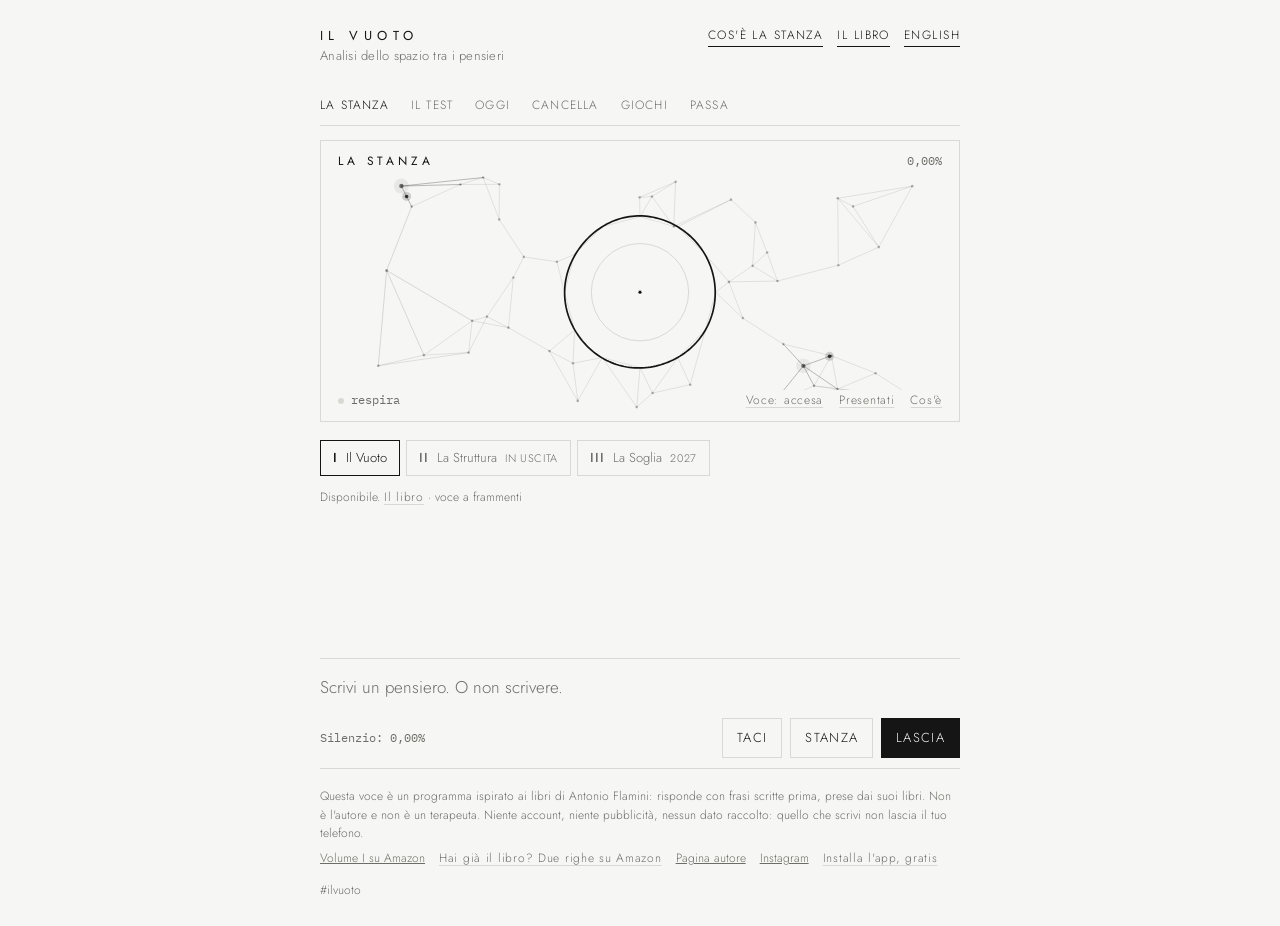
<file: index.html>
<!doctype html><html lang="it"><head><meta charset="utf-8">
<title>IL VUOTO · La Stanza</title>
<meta name="description" content="Una voce fatta con i libri IL VUOTO di Antonio Flamini. Parla poco, fa domande e lascia spazio. Il Test del Silenzio, una domanda al giorno, piccoli giochi sul vuoto.">
<link rel="canonical" href="https://antonioflamini.github.io/ilvuoto/">
<link rel="alternate" hreflang="it" href="https://antonioflamini.github.io/ilvuoto/">
<link rel="alternate" hreflang="en" href="https://antonioflamini.github.io/ilvuoto/en/">
<link rel="alternate" hreflang="x-default" href="https://antonioflamini.github.io/ilvuoto/">
<meta property="og:type" content="website">
<meta property="og:locale" content="it_IT">
<meta property="og:site_name" content="IL VUOTO">
<meta property="og:title" content="IL VUOTO · La Stanza">
<meta property="og:description" content="Una voce fatta con i libri di Antonio Flamini. Parla poco, fa domande e lascia spazio.">
<meta property="og:url" content="https://antonioflamini.github.io/ilvuoto/">
<meta property="og:image" content="https://antonioflamini.github.io/ilvuoto/og.jpg">
<meta property="og:image:type" content="image/jpeg">
<meta property="og:image:width" content="1200">
<meta property="og:image:height" content="630">
<meta property="og:image:alt" content="Il libro IL VUOTO di Antonio Flamini su un tavolo di legno, accanto al titolo La Stanza">
<meta name="twitter:card" content="summary_large_image">
<meta name="theme-color" content="#f6f6f4" media="(prefers-color-scheme: light)">
<meta name="theme-color" content="#0f0f0f" media="(prefers-color-scheme: dark)">
<link rel="manifest" href="manifest.webmanifest">
<link rel="icon" href="icon.svg" type="image/svg+xml">
<link rel="icon" href="icon-192.png" sizes="192x192" type="image/png">
<link rel="apple-touch-icon" href="apple-touch-icon.png">
<meta name="apple-mobile-web-app-title" content="Il Vuoto">
<meta name="apple-mobile-web-app-capable" content="yes">
<meta name="mobile-web-app-capable" content="yes">
<meta name="apple-mobile-web-app-status-bar-style" content="default">
<script type="application/ld+json">{"@context": "https://schema.org", "@graph": [{"@type": "WebApplication", "name": "IL VUOTO · La Stanza", "url": "https://antonioflamini.github.io/ilvuoto/", "applicationCategory": "LifestyleApplication", "operatingSystem": "Web, Android, iOS", "inLanguage": "it", "isAccessibleForFree": true, "offers": {"@type": "Offer", "price": "0", "priceCurrency": "EUR"}, "description": "Una voce fatta con i libri IL VUOTO di Antonio Flamini: una domanda al giorno, il Test del Silenzio, piccoli giochi sul vuoto.", "author": {"@type": "Person", "name": "Antonio Flamini", "sameAs": ["https://www.instagram.com/antonio_flamini/", "https://www.amazon.com/author/antonioflamini"]}}, {"@type": "Book", "name": "Il Vuoto", "bookFormat": "https://schema.org/Paperback", "inLanguage": "it", "numberOfPages": 150, "author": {"@type": "Person", "name": "Antonio Flamini"}, "url": "https://www.amazon.it/dp/B0H2P38RJP", "isPartOf": {"@type": "BookSeries", "name": "IL VUOTO"}}]}</script>
<meta name=viewport content="width=device-width,initial-scale=1,viewport-fit=cover"><style>:root{color-scheme:light;box-sizing:border-box;padding-top:env(safe-area-inset-top,0px);padding-bottom:env(safe-area-inset-bottom,0px)}html{scroll-padding-top:env(safe-area-inset-top,0px)}body{margin:0;padding:0;font:14px -apple-system,BlinkMacSystemFont,sans-serif;background:#fff;color:#000}img{max-width:100%}[hidden]:not([hidden=until-found i]){display:none!important}</style></head><body>
<link rel="preload" href="fonts/jost-latin.woff2" as="font" type="font/woff2" crossorigin>
<link rel="stylesheet" href="stile.css?v=20261109a">

<div class="wrap">
  <header>
    <div>
      <div class="brand">Il Vuoto</div>
      <div class="sub">Analisi dello spazio tra i pensieri</div>
    </div>
    <div class="hdr-acts"><button type="button" class="buy" id="app-open" hidden>Installa l'app</button><button type="button" class="buy" id="info-open" aria-haspopup="dialog" aria-controls="info">Cos'è la Stanza</button><a class="buy" id="buy" href="https://www.amazon.it/dp/B0H2P38RJP" target="_blank" rel="noopener" data-sheet="libro">Il libro</a><a class="buy" href="en/" hreflang="en" lang="en">English</a></div>
  </header>

  <nav class="rooms" role="tablist" aria-label="Stanze">
    <button class="room-tab" role="tab" id="tab-stanza" data-room="stanza" aria-selected="true" aria-controls="room-stanza" tabindex="0">La Stanza</button>
    <button class="room-tab" role="tab" id="tab-test" data-room="test" aria-selected="false" aria-controls="room-test" tabindex="-1">Il Test</button>
    <button class="room-tab" role="tab" id="tab-oggi" data-room="oggi" aria-selected="false" aria-controls="room-oggi" tabindex="-1">Oggi</button>
    <button class="room-tab" role="tab" id="tab-cancella" data-room="cancella" aria-selected="false" aria-controls="room-cancella" tabindex="-1">Cancella</button>
    <button class="room-tab" role="tab" id="tab-giochi" data-room="giochi" aria-selected="false" aria-controls="room-giochi" tabindex="-1">Giochi</button>
    <button class="room-tab" role="tab" id="tab-passa" data-room="passa" aria-selected="false" aria-controls="room-passa" tabindex="-1">Passa</button>
  </nav>

  <!-- STANZA -->
  <section class="room" id="room-stanza" role="tabpanel" tabindex="-1" aria-labelledby="tab-stanza">
    <div class="presence" data-state="idle">
      <canvas id="presence" aria-hidden="true"></canvas>
      <div class="presence-meta">
        <div class="top"><span class="who">La Stanza</span><span class="counter" id="pcounter"></span></div>
        <div class="bottom"><span class="mood" id="mood">respira</span><span class="tools"><button type="button" class="link" id="voce" aria-pressed="true">Voce: accesa</button><button type="button" class="link" id="presentati">Presentati</button><button type="button" class="link" id="info-open2" aria-controls="info">Cos'è</button></span></div>
      </div>
    </div>
    <nav class="vols" aria-label="Scegli il volume">
      <button class="vol" id="v-I" data-v="I" aria-pressed="true"><b>I</b> Il Vuoto</button>
      <button class="vol" id="v-II" data-v="II" aria-pressed="false"><b>II</b> La Struttura <small>in uscita</small></button>
      <button class="vol" id="v-III" data-v="III" aria-pressed="false"><b>III</b> La Soglia <small>2027</small></button>
    </nav>
    <div class="state" id="state"></div>
    <div class="log" id="log"></div>
    <div class="sr" id="say" role="status" aria-live="polite"></div>
    <form class="ask" id="ask" autocomplete="off">
      <label for="msg" class="sr">Scrivi un pensiero</label>
      <textarea id="msg" rows="1" maxlength="600" placeholder="Scrivi un pensiero. O non scrivere."></textarea>
      <div class="row">
        <span class="counter" id="counter">Silenzio: 0,00%</span>
        <div class="acts">
          <button type="button" class="btn ghost" id="taci" title="Lascia uno spazio vuoto">Taci</button>
          <button type="button" class="btn ghost" id="stanza" title="Ricevi una stanza di lavoro">Stanza</button>
          <button type="submit" class="btn primary" id="send">Lascia</button>
        </div>
      </div>
    </form>
  </section>

  <!-- TEST -->
  <section class="room" id="room-test" role="tabpanel" tabindex="-1" aria-labelledby="tab-test" hidden>
    <div class="stage" id="test"></div>
  </section>

  <!-- OGGI -->
  <section class="room" id="room-oggi" role="tabpanel" tabindex="-1" aria-labelledby="tab-oggi" hidden>
    <div class="stage" id="oggi"></div>
  </section>

  <!-- CANCELLA -->
  <section class="room" id="room-cancella" role="tabpanel" tabindex="-1" aria-labelledby="tab-cancella" hidden>
    <div class="stage" id="cancella"></div>
  </section>

  <!-- GIOCHI -->
  <section class="room" id="room-giochi" role="tabpanel" tabindex="-1" aria-labelledby="tab-giochi" hidden>
    <div class="stage" id="giochi"></div>
  </section>

  <!-- PASSA -->
  <section class="room" id="room-passa" role="tabpanel" tabindex="-1" aria-labelledby="tab-passa" hidden>
    <div class="stage" id="passa"></div>
  </section>

  <footer>
    <span>Questa voce è un programma ispirato ai libri di Antonio Flamini; dentro Claude può rispondere un'intelligenza artificiale. Non è l'autore e non è un terapeuta. La pagina non salva le conversazioni; con la voce viva il testo passa a Claude.</span>
    <div class="links">
      <a href="https://www.amazon.it/dp/B0H2P38RJP" target="_blank" rel="noopener">Volume I su Amazon</a>
      <button type="button" class="link" data-sheet="ce_lho" style="font-size:12px">Hai già il libro? Due righe su Amazon</button>
      <a href="https://www.amazon.com/author/antonioflamini" target="_blank" rel="noopener">Pagina autore</a>
      <a href="https://www.instagram.com/antonio_flamini/" target="_blank" rel="noopener">Instagram</a>
      <button type="button" class="link" id="home-open" style="font-size:12px">Installa l'app, gratis</button>
      <span>#ilvuoto</span>
    </div>
  </footer>
</div>
<div class="toast" id="toast" role="status"></div>
<div class="info" id="sheet" role="dialog" aria-modal="true" aria-labelledby="sheet-title" hidden><div class="info-in" id="sheet-in"></div></div>
<div class="info" id="info" role="dialog" aria-modal="true" aria-labelledby="info-title" hidden>
  <div class="info-in">
    <div class="row"><span class="eyebrow">Istruzioni, poche</span><button type="button" class="btn ghost" id="info-close">Chiudi</button></div>
    <h2 class="huge" id="info-title">Cos'è la Stanza</h2>
    <p class="big">Una voce fatta con i libri IL VUOTO di Antonio Flamini. Parla poco, fa domande e lascia spazio.</p>
    <dl class="info-list">
      <dt>La Stanza</dt><dd>Scegli il volume, scrivi un pensiero e premi Lascia. Taci lascia uno spazio vuoto, Stanza dà un piccolo esercizio.</dd>
      <dt>Il contatore</dt><dd>Il silenzio sale nei Volumi I e II, scende nel III. Ogni risposta si copia o si salva come immagine.</dd>
      <dt>Il Test</dt><dd>Cinque domande, uno di sette archetipi, la tua "pagina N di 150", immagini da condividere.</dd>
      <dt>Oggi</dt><dd>Una domanda al giorno, uguale per tutti. La tua nota resta solo sul tuo dispositivo. Puoi passare la domanda a qualcuno, senza la tua risposta.</dd>
      <dt>Cancella</dt><dd>Scrivi una frase: la pagina la cancella lettera per lettera e lascia la parola più lunga.</dd>
      <dt>Giochi</dt><dd>Piccoli giochi di un minuto sul vuoto, con un risultato da condividere.</dd>
      <dt>Passa</dt><dd>Frasi pronte da mandare a una persona, con il link.</dd>
      <dt>Ogni giorno</dt><dd>Installala sul telefono: è gratis, non serve nessuno store né un account, e funziona anche senza rete. Il pulsante "Installa l'app" è in alto e in fondo alla pagina. Nella stanza Oggi puoi anche farti ricordare la domanda ogni sera, dal calendario del telefono.</dd>
      <dt>La presenza</dt><dd>Una membrana d'inchiostro che respira, ascolta, tace e parla. Con la voce accesa legge le risposte.</dd>
      <dt>Due modi di rispondere</dt><dd>Voce viva: dentro Claude, quello che scrivi viene mandato all'IA di Claude, con il tuo account, per preparare la risposta. Voce a frammenti: risposte scritte prima, tutto resta nella pagina. Funziona sempre.</dd>
    </dl>
    <h3 class="info-h">Cosa non fa</h3>
    <p class="sub info-no">Non salva le conversazioni: chiusa la pagina, spariscono. Sul tuo dispositivo restano solo le preferenze, l'ultimo Test e le note di Oggi.<br>Non è Antonio e non è un terapeuta.<br>Non ti dà il libro intero: cita solo frasi brevi, il resto è su Amazon.<br>Se pensi di farti del male: 112, Telefono Amico Italia 02 2327 2327.</p>
    <div class="acts"><button type="button" class="btn primary" id="info-go">Entra nella Stanza</button><a class="btn ghost" href="https://www.amazon.it/dp/B0H2P38RJP" target="_blank" rel="noopener">Il Volume I su Amazon</a></div>
  </div>
</div>

<script src="testi.js?v=20261109a"></script>
<script src="app.js?v=20261109a"></script>

</body></html>
</file>
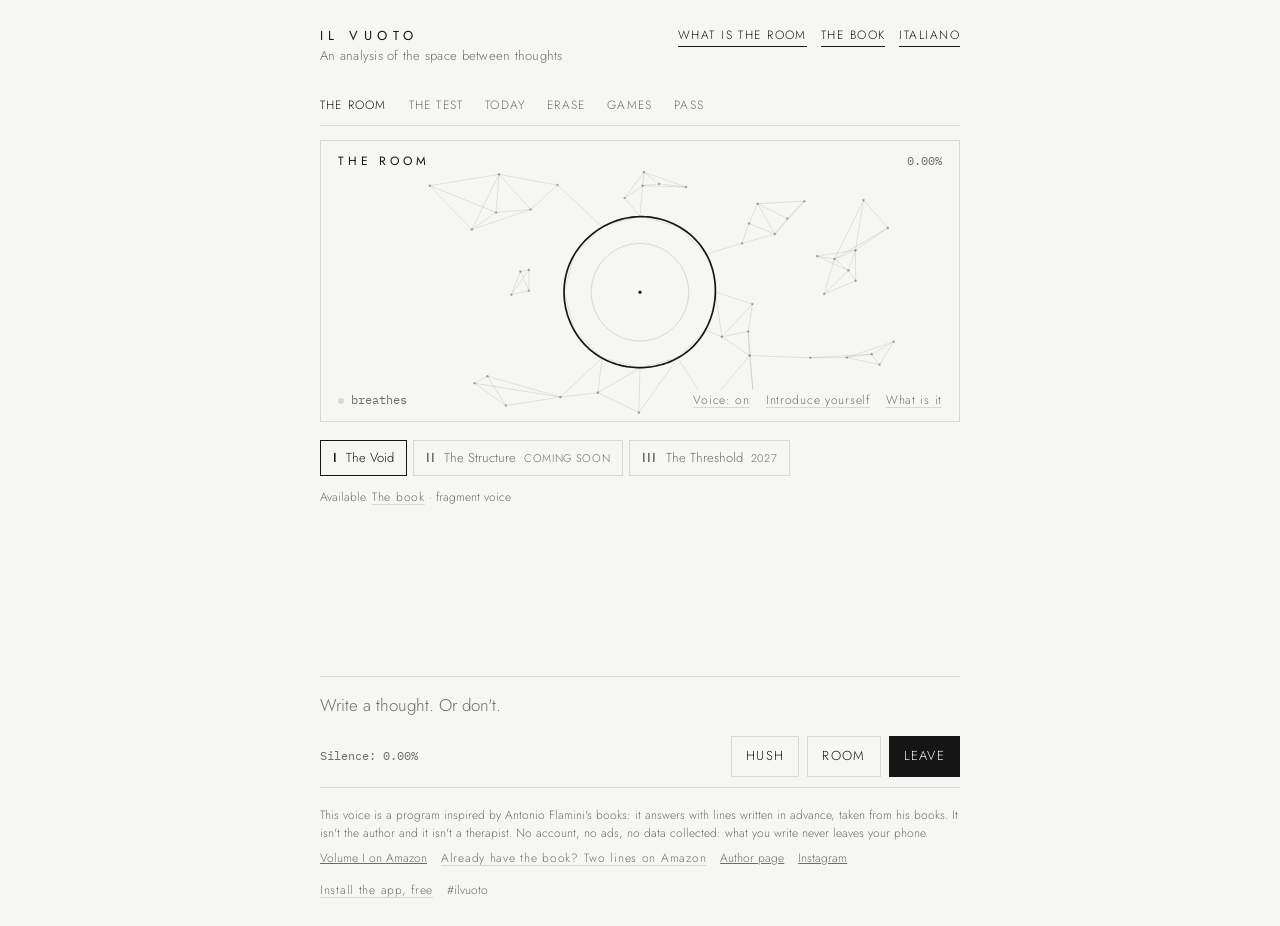
<file: en/index.html>
<!doctype html><html lang="en"><head><meta charset="utf-8">
<title>IL VUOTO · The Room</title>
<meta name="description" content="A voice made from Antonio Flamini's books Il Vuoto (The Void). It says little, asks questions and leaves space. The Silence Test, a question a day, small games about emptiness.">
<link rel="canonical" href="https://antonioflamini.github.io/ilvuoto/en/">
<link rel="alternate" hreflang="it" href="https://antonioflamini.github.io/ilvuoto/">
<link rel="alternate" hreflang="en" href="https://antonioflamini.github.io/ilvuoto/en/">
<link rel="alternate" hreflang="x-default" href="https://antonioflamini.github.io/ilvuoto/">
<meta property="og:type" content="website">
<meta property="og:locale" content="en_US">
<meta property="og:locale:alternate" content="it_IT">
<meta property="og:site_name" content="IL VUOTO">
<meta property="og:title" content="IL VUOTO · The Room">
<meta property="og:description" content="A voice made from Antonio Flamini's books. It says little, asks questions and leaves space.">
<meta property="og:url" content="https://antonioflamini.github.io/ilvuoto/en/">
<meta property="og:image" content="https://antonioflamini.github.io/ilvuoto/og.jpg">
<meta property="og:image:type" content="image/jpeg">
<meta property="og:image:width" content="1200">
<meta property="og:image:height" content="630">
<meta property="og:image:alt" content="The book IL VUOTO by Antonio Flamini on a wooden table, next to the title La Stanza (The Room)">
<meta name="twitter:card" content="summary_large_image">
<meta name="theme-color" content="#f6f6f4" media="(prefers-color-scheme: light)">
<meta name="theme-color" content="#0f0f0f" media="(prefers-color-scheme: dark)">
<link rel="manifest" href="manifest.webmanifest">
<link rel="icon" href="../icon.svg" type="image/svg+xml">
<link rel="icon" href="../icon-192.png" sizes="192x192" type="image/png">
<link rel="apple-touch-icon" href="../apple-touch-icon.png">
<meta name="apple-mobile-web-app-title" content="Il Vuoto">
<meta name="apple-mobile-web-app-capable" content="yes">
<meta name="mobile-web-app-capable" content="yes">
<meta name="apple-mobile-web-app-status-bar-style" content="default">
<script type="application/ld+json">{"@context": "https://schema.org", "@graph": [{"@type": "WebApplication", "name": "IL VUOTO · The Room", "url": "https://antonioflamini.github.io/ilvuoto/en/", "applicationCategory": "LifestyleApplication", "operatingSystem": "Web, Android, iOS", "inLanguage": "en", "isAccessibleForFree": true, "offers": {"@type": "Offer", "price": "0", "priceCurrency": "USD"}, "description": "A voice made from Antonio Flamini's IL VUOTO books: a question a day, the Silence Test, small games about emptiness.", "author": {"@type": "Person", "name": "Antonio Flamini", "sameAs": ["https://www.instagram.com/antonio_flamini/", "https://www.amazon.com/author/antonioflamini"]}}, {"@type": "Book", "name": "Il Vuoto", "alternateName": "The Void", "bookFormat": "https://schema.org/Paperback", "inLanguage": "it", "numberOfPages": 150, "author": {"@type": "Person", "name": "Antonio Flamini"}, "url": "https://www.amazon.com/dp/B0H2P38RJP", "isPartOf": {"@type": "BookSeries", "name": "IL VUOTO"}}]}</script>
<meta name=viewport content="width=device-width,initial-scale=1,viewport-fit=cover"><style>:root{color-scheme:light;box-sizing:border-box;padding-top:env(safe-area-inset-top,0px);padding-bottom:env(safe-area-inset-bottom,0px)}html{scroll-padding-top:env(safe-area-inset-top,0px)}body{margin:0;padding:0;font:14px -apple-system,BlinkMacSystemFont,sans-serif;background:#fff;color:#000}img{max-width:100%}[hidden]:not([hidden=until-found i]){display:none!important}</style></head><body>
<link rel="preload" href="../fonts/jost-latin.woff2" as="font" type="font/woff2" crossorigin>
<link rel="stylesheet" href="../stile.css?v=20261109a">

<div class="wrap">
  <header>
    <div>
      <div class="brand">Il Vuoto</div>
      <div class="sub">An analysis of the space between thoughts</div>
    </div>
    <div class="hdr-acts"><button type="button" class="buy" id="app-open" hidden>Install the app</button><button type="button" class="buy" id="info-open" aria-haspopup="dialog" aria-controls="info">What is the Room</button><a class="buy" id="buy" href="https://www.amazon.com/dp/B0H2P38RJP" target="_blank" rel="noopener" data-sheet="libro">The book</a><a class="buy" href="../" hreflang="it" lang="it">Italiano</a></div>
  </header>

  <nav class="rooms" role="tablist" aria-label="Rooms">
    <button class="room-tab" role="tab" id="tab-stanza" data-room="stanza" aria-selected="true" aria-controls="room-stanza" tabindex="0">The Room</button>
    <button class="room-tab" role="tab" id="tab-test" data-room="test" aria-selected="false" aria-controls="room-test" tabindex="-1">The Test</button>
    <button class="room-tab" role="tab" id="tab-oggi" data-room="oggi" aria-selected="false" aria-controls="room-oggi" tabindex="-1">Today</button>
    <button class="room-tab" role="tab" id="tab-cancella" data-room="cancella" aria-selected="false" aria-controls="room-cancella" tabindex="-1">Erase</button>
    <button class="room-tab" role="tab" id="tab-giochi" data-room="giochi" aria-selected="false" aria-controls="room-giochi" tabindex="-1">Games</button>
    <button class="room-tab" role="tab" id="tab-passa" data-room="passa" aria-selected="false" aria-controls="room-passa" tabindex="-1">Pass</button>
  </nav>

  <!-- ROOM -->
  <section class="room" id="room-stanza" role="tabpanel" tabindex="-1" aria-labelledby="tab-stanza">
    <div class="presence" data-state="idle">
      <canvas id="presence" aria-hidden="true"></canvas>
      <div class="presence-meta">
        <div class="top"><span class="who">The Room</span><span class="counter" id="pcounter"></span></div>
        <div class="bottom"><span class="mood" id="mood">breathes</span><span class="tools"><button type="button" class="link" id="voce" aria-pressed="true">Voice: on</button><button type="button" class="link" id="presentati">Introduce yourself</button><button type="button" class="link" id="info-open2" aria-controls="info">What is it</button></span></div>
      </div>
    </div>
    <nav class="vols" aria-label="Choose the volume">
      <button class="vol" id="v-I" data-v="I" aria-pressed="true"><b>I</b> The Void</button>
      <button class="vol" id="v-II" data-v="II" aria-pressed="false"><b>II</b> The Structure <small>coming soon</small></button>
      <button class="vol" id="v-III" data-v="III" aria-pressed="false"><b>III</b> The Threshold <small>2027</small></button>
    </nav>
    <div class="state" id="state"></div>
    <div class="log" id="log"></div>
    <div class="sr" id="say" role="status" aria-live="polite"></div>
    <form class="ask" id="ask" autocomplete="off">
      <label for="msg" class="sr">Write a thought</label>
      <textarea id="msg" rows="1" maxlength="600" placeholder="Write a thought. Or don't."></textarea>
      <div class="row">
        <span class="counter" id="counter">Silence: 0.00%</span>
        <div class="acts">
          <button type="button" class="btn ghost" id="taci" title="Leave an empty space">Hush</button>
          <button type="button" class="btn ghost" id="stanza" title="Get a working room">Room</button>
          <button type="submit" class="btn primary" id="send">Leave</button>
        </div>
      </div>
    </form>
  </section>

  <!-- TEST -->
  <section class="room" id="room-test" role="tabpanel" tabindex="-1" aria-labelledby="tab-test" hidden>
    <div class="stage" id="test"></div>
  </section>

  <!-- TODAY -->
  <section class="room" id="room-oggi" role="tabpanel" tabindex="-1" aria-labelledby="tab-oggi" hidden>
    <div class="stage" id="oggi"></div>
  </section>

  <!-- ERASE -->
  <section class="room" id="room-cancella" role="tabpanel" tabindex="-1" aria-labelledby="tab-cancella" hidden>
    <div class="stage" id="cancella"></div>
  </section>

  <!-- GAMES -->
  <section class="room" id="room-giochi" role="tabpanel" tabindex="-1" aria-labelledby="tab-giochi" hidden>
    <div class="stage" id="giochi"></div>
  </section>

  <!-- PASS -->
  <section class="room" id="room-passa" role="tabpanel" tabindex="-1" aria-labelledby="tab-passa" hidden>
    <div class="stage" id="passa"></div>
  </section>

  <footer>
    <span>This voice is a program inspired by Antonio Flamini's books; inside Claude an artificial intelligence may answer. It isn't the author and it isn't a therapist. The page doesn't save conversations; with the live voice, the text goes to Claude.</span>
    <div class="links">
      <a href="https://www.amazon.com/dp/B0H2P38RJP" target="_blank" rel="noopener">Volume I on Amazon</a>
      <button type="button" class="link" data-sheet="ce_lho" style="font-size:12px">Already have the book? Two lines on Amazon</button>
      <a href="https://www.amazon.com/author/antonioflamini" target="_blank" rel="noopener">Author page</a>
      <a href="https://www.instagram.com/antonio_flamini/" target="_blank" rel="noopener">Instagram</a>
      <button type="button" class="link" id="home-open" style="font-size:12px">Install the app, free</button>
      <span>#ilvuoto</span>
    </div>
  </footer>
</div>
<div class="toast" id="toast" role="status"></div>
<div class="info" id="sheet" role="dialog" aria-modal="true" aria-labelledby="sheet-title" hidden><div class="info-in" id="sheet-in"></div></div>
<div class="info" id="info" role="dialog" aria-modal="true" aria-labelledby="info-title" hidden>
  <div class="info-in">
    <div class="row"><span class="eyebrow">Instructions, a few</span><button type="button" class="btn ghost" id="info-close">Close</button></div>
    <h2 class="huge" id="info-title">What is the Room</h2>
    <p class="big">A voice made from Antonio Flamini's books Il Vuoto (The Void). It says little, asks questions and leaves space. The books are in Italian and almost entirely blank; this page is in English.</p>
    <dl class="info-list">
      <dt>The Room</dt><dd>Choose the volume, write a thought and press Leave. Hush leaves an empty space, Room gives you a small exercise.</dd>
      <dt>The counter</dt><dd>The silence rises in Volumes I and II and falls in III. Every answer can be copied or saved as an image.</dd>
      <dt>The Test</dt><dd>Five questions, one of seven archetypes, your "page N of 150", images to share.</dd>
      <dt>Today</dt><dd>One question a day, the same for everyone. Your note stays only on your device. You can pass the question on to someone, without your answer.</dd>
      <dt>Erase</dt><dd>Write a sentence: the page erases it letter by letter and leaves the longest word.</dd>
      <dt>Games</dt><dd>Small one-minute games about emptiness, with a result to share.</dd>
      <dt>Pass</dt><dd>Ready-made lines to send to one person, with the link.</dd>
      <dt>Every day</dt><dd>Install it on your phone: it's free, no app store or account needed, and it works offline too. The "Install the app" button is at the top and at the bottom of the page. In the Today room you can also get a reminder of the question every evening, from your phone's calendar.</dd>
      <dt>The presence</dt><dd>An ink membrane that breathes, listens, goes quiet and speaks. With the voice on, it reads the answers aloud.</dd>
      <dt>Two ways to answer</dt><dd>Live voice: inside Claude, what you write is sent to Claude's AI, with your account, to prepare the answer. Fragment voice: answers written in advance, everything stays on the page. It always works.</dd>
    </dl>
    <h3 class="info-h">What it doesn't do</h3>
    <p class="sub info-no">It doesn't save conversations: close the page and they're gone. Only your preferences, your last Test and your Today notes stay on your device.<br>It isn't Antonio and it isn't a therapist.<br>It doesn't give you the whole book: it quotes only short lines, the rest is on Amazon.<br>If you're thinking of hurting yourself: call your local emergency number (911 US, 999 UK, 112 EU), or find a helpline at <a href="https://findahelpline.com" target="_blank" rel="noopener">findahelpline.com</a>.</p>
    <div class="acts"><button type="button" class="btn primary" id="info-go">Enter the Room</button><a class="btn ghost" href="https://www.amazon.com/dp/B0H2P38RJP" target="_blank" rel="noopener">Volume I on Amazon</a></div>
  </div>
</div>

<script src="testi.js?v=20261109a"></script>
<script src="app.js?v=20261109a"></script>

</body></html>
</file>
<file: stile.css>
/* Font salvati nel sito (Jost e IBM Plex Mono, licenza SIL Open Font License 1.1) */
@font-face{font-family:'IBM Plex Mono';font-style:normal;font-weight:400;font-display:swap;src:url(fonts/ibm-plex-mono-latin-ext.woff2) format('woff2');unicode-range:U+0100-02BA, U+02BD-02C5, U+02C7-02CC, U+02CE-02D7, U+02DD-02FF, U+0304, U+0308, U+0329, U+1D00-1DBF, U+1E00-1E9F, U+1EF2-1EFF, U+2020, U+20A0-20AB, U+20AD-20C4, U+2113, U+2C60-2C7F, U+A720-A7FF}
@font-face{font-family:'IBM Plex Mono';font-style:normal;font-weight:400;font-display:swap;src:url(fonts/ibm-plex-mono-latin.woff2) format('woff2');unicode-range:U+0000-00FF, U+0131, U+0152-0153, U+02BB-02BC, U+02C6, U+02DA, U+02DC, U+0304, U+0308, U+0329, U+2000-206F, U+20AC, U+2122, U+2191, U+2193, U+2212, U+2215, U+FEFF, U+FFFD}
@font-face{font-family:'Jost';font-style:normal;font-weight:300 500;font-display:swap;src:url(fonts/jost-latin-ext.woff2) format('woff2');unicode-range:U+0100-02BA, U+02BD-02C5, U+02C7-02CC, U+02CE-02D7, U+02DD-02FF, U+0304, U+0308, U+0329, U+1D00-1DBF, U+1E00-1E9F, U+1EF2-1EFF, U+2020, U+20A0-20AB, U+20AD-20C4, U+2113, U+2C60-2C7F, U+A720-A7FF}
@font-face{font-family:'Jost';font-style:normal;font-weight:300 500;font-display:swap;src:url(fonts/jost-latin.woff2) format('woff2');unicode-range:U+0000-00FF, U+0131, U+0152-0153, U+02BB-02BC, U+02C6, U+02DA, U+02DC, U+0304, U+0308, U+0329, U+2000-206F, U+20AC, U+2122, U+2191, U+2193, U+2212, U+2215, U+FEFF, U+FFFD}
/* Layout: una colonna stretta su pagina quasi bianca; quattro stanze (Stanza, Test, Oggi, Passa); il contatore del silenzio sempre in basso, come nei libri. */
:root{
  --paper:#f6f6f4;
  --ink:#151515;
  --mute:#6d6d68;
  --faint:#d9d9d4;
  --soft:#ecece8;
  --f-display:"Jost","Futura","Century Gothic","Avenir Next",system-ui,sans-serif;
  --f-mono:"IBM Plex Mono",ui-monospace,"SFMono-Regular",Menlo,monospace;
}
@media (prefers-color-scheme: dark){:root:not([data-theme="light"]){
  --paper:#0f0f0f;--ink:#ecebe7;--mute:#8a8a84;--faint:#2b2b29;--soft:#1a1a19;color-scheme:dark}}
:root[data-theme="dark"]{--paper:#0f0f0f;--ink:#ecebe7;--mute:#8a8a84;--faint:#2b2b29;--soft:#1a1a19;color-scheme:dark}

html,body{height:100%}
body{background:var(--paper);color:var(--ink);font-family:var(--f-display);font-weight:300;font-size:16px;line-height:1.55;-webkit-font-smoothing:antialiased}
.wrap{max-width:640px;margin:0 auto;min-height:100%;display:flex;flex-direction:column;
  padding-left:max(16px,env(safe-area-inset-left,0px));padding-right:max(16px,env(safe-area-inset-right,0px));padding-block:26px 0}
.sr{position:absolute;left:-9999px}
[hidden]{display:none!important}

header{display:flex;justify-content:space-between;align-items:flex-start;gap:12px;flex-wrap:wrap}
.brand{font-weight:400;letter-spacing:.42em;font-size:13px;text-transform:uppercase}
.sub{color:var(--mute);font-size:13px;letter-spacing:.02em}
.buy{font-size:12px;letter-spacing:.12em;text-transform:uppercase;color:var(--ink);text-decoration:none;border-bottom:1px solid var(--ink);padding-bottom:1px;white-space:nowrap}

nav.rooms{display:flex;flex-wrap:nowrap;column-gap:clamp(14px,3.4vw,22px);margin-top:22px;border-bottom:1px solid var(--faint);overflow-x:auto;scrollbar-width:none;-webkit-overflow-scrolling:touch}
nav.rooms::-webkit-scrollbar{display:none}
@media (max-width:560px){nav.rooms{-webkit-mask-image:linear-gradient(90deg,#000 85%,transparent);mask-image:linear-gradient(90deg,#000 85%,transparent)}nav.rooms.end{-webkit-mask-image:none;mask-image:none}}
.room-tab{appearance:none;background:none;border:0;border-bottom:1px solid transparent;margin-bottom:-1px;padding:8px 0 10px;font:inherit;font-size:12px;letter-spacing:.1em;text-transform:uppercase;color:var(--mute);cursor:pointer;white-space:nowrap}
.room-tab[aria-selected="true"]{color:var(--ink);border-bottom-color:var(--ink)}
.room-tab:hover{color:var(--ink)}

nav.vols{display:flex;gap:6px;margin-top:18px;flex-wrap:wrap}
.vol{appearance:none;background:none;border:1px solid var(--faint);color:var(--mute);font:inherit;font-size:13px;padding:7px 12px;cursor:pointer;display:flex;gap:8px;align-items:baseline;border-radius:0}
.vol b{font-weight:500;letter-spacing:.08em}
.vol small{font-size:11px;letter-spacing:.06em;text-transform:uppercase}
.vol[aria-pressed="true"]{color:var(--ink);border-color:var(--ink)}
.vol:hover{color:var(--ink)}
:focus-visible{outline:1px solid var(--ink);outline-offset:3px}

.state{margin-top:12px;font-size:12px;color:var(--mute);min-height:1.5em}
.state a{color:inherit}

section.room{flex:1;display:flex;flex-direction:column}
section.room[hidden]{display:none}
.log{flex:1;display:flex;flex-direction:column;gap:30px;padding-block:40px 30px}
.line,.choices,.sell-row{scroll-margin-bottom:190px}
.line{display:flex;flex-direction:column;gap:8px;animation:in .9s ease both}
.voice p{font-size:clamp(20px,4.6vw,25px);line-height:1.42;font-weight:300;text-wrap:balance;white-space:pre-line;margin:0}
.voice.blank p{color:var(--mute);letter-spacing:.3em}
.voice.alert p{font-size:17px;font-weight:400}
.you{align-self:flex-end;max-width:85%;text-align:right}
.you p{margin:0;color:var(--mute);font-size:15px;white-space:pre-wrap;overflow-wrap:anywhere}
.tools{display:flex;gap:16px;flex-wrap:wrap}
.link{appearance:none;background:none;border:0;padding:0;color:var(--mute);font:inherit;font-size:12px;letter-spacing:.06em;cursor:pointer;text-decoration:underline;text-underline-offset:3px;text-decoration-color:var(--faint)}
.link:hover{color:var(--ink)}
.thinking p{color:var(--mute);letter-spacing:.4em}
.thinking p::after{content:"";animation:dots 2.4s steps(4) infinite}

form.ask{position:sticky;bottom:0;background:var(--paper);padding-block:12px calc(10px + env(safe-area-inset-bottom,0px));border-top:1px solid var(--faint);display:flex;flex-direction:column;gap:10px}
textarea{width:100%;box-sizing:border-box;resize:none;border:0;background:transparent;color:var(--ink);font:inherit;font-size:17px;line-height:1.5;padding:4px 0;min-height:2.2em;max-height:9em}
textarea::placeholder{color:var(--mute)}
textarea:focus{outline:none}
form.ask:focus-within{border-top-color:var(--ink)}
.note:focus{border-bottom-color:var(--ink)}
.row{display:flex;justify-content:space-between;align-items:center;gap:12px;flex-wrap:wrap}
.acts{display:flex;gap:8px;flex-wrap:wrap}
.btn{appearance:none;font:inherit;font-size:13px;letter-spacing:.1em;text-transform:uppercase;padding:9px 14px;cursor:pointer;border-radius:0;border:1px solid var(--ink);text-decoration:none;display:inline-block}
.btn.primary{background:var(--ink);color:var(--paper)}
.btn.ghost{background:transparent;color:var(--ink);border-color:var(--faint)}
.btn.ghost:hover{border-color:var(--ink)}
.btn:disabled{opacity:.35;cursor:default}
.counter{font-family:var(--f-mono);font-size:12px;color:var(--mute);font-variant-numeric:tabular-nums}

/* Presenza animata */
.presence{position:sticky;top:env(safe-area-inset-top,0px);z-index:3;background:var(--paper);margin-top:14px;border:1px solid var(--faint);transition:border-color .4s}
.presence canvas{width:100%;height:clamp(220px,56vw,280px);display:block;transition:height .6s ease}
.presence.compact canvas{height:clamp(180px,34vw,190px)}
.presence[data-state="speak"]{border-color:var(--ink)}
.presence-meta{position:absolute;inset:0;pointer-events:none;display:flex;flex-direction:column;justify-content:space-between;padding:10px 12px}
.presence-meta .top,.presence-meta .bottom{display:flex;justify-content:space-between;align-items:baseline;gap:10px;flex-wrap:wrap}
.presence-meta .who{font-size:12px;font-weight:400;letter-spacing:.32em;text-transform:uppercase}
.presence-meta .mood{font-family:var(--f-mono);font-size:12px;color:var(--mute);display:flex;align-items:center;gap:7px}
.presence-meta .mood::before{content:"";width:6px;height:6px;border-radius:50%;background:var(--faint)}
.presence[data-state="speak"] .mood{color:var(--ink)}
.presence[data-state="speak"] .mood::before{background:var(--ink);animation:onair 1s ease-in-out infinite}
.presence[data-state="think"] .mood::before{background:var(--mute);animation:onair 1.6s ease-in-out infinite}
.presence-meta .tools{pointer-events:auto}
@media (max-width:380px){#info-open2{display:none}.presence-meta .tools{gap:10px}}
.presence-meta .who,.presence-meta .mood,.presence-meta .counter,.presence-meta .tools{background:var(--paper);padding:1px 5px}
@keyframes onair{50%{opacity:.25;transform:scale(.7)}}
.voice.speaking p{border-left:1px solid var(--ink);padding-left:14px;margin-left:-15px}
@media (prefers-reduced-motion:reduce){.presence-meta .mood::before{animation:none!important}}
.choices{display:flex;gap:8px;flex-wrap:wrap;animation:in .9s ease both}

/* Test */
.stage{padding-block:44px 40px;display:flex;flex-direction:column;gap:26px}
.eyebrow{font-family:var(--f-mono);font-size:12px;color:var(--mute);font-variant-numeric:tabular-nums}
.big{font-size:clamp(24px,6vw,34px);line-height:1.3;font-weight:300;text-wrap:balance;margin:0}
.huge{font-size:clamp(34px,10vw,58px);line-height:1.05;font-weight:400;letter-spacing:-.01em;text-wrap:balance;margin:0}
.answers{display:flex;flex-direction:column;border-top:1px solid var(--faint)}
.ans{appearance:none;background:none;border:0;border-bottom:1px solid var(--faint);text-align:left;font:inherit;font-size:18px;color:var(--ink);padding:16px 0;cursor:pointer;display:flex;gap:14px;align-items:baseline}
.ans span{font-family:var(--f-mono);font-size:12px;color:var(--mute)}
.ans:hover{padding-left:6px}
@media (prefers-reduced-motion:no-preference){.ans{transition:padding .2s}}
.bar{height:1px;background:var(--faint);position:relative}
.bar i{position:absolute;inset:0 auto 0 0;background:var(--ink);transition:width .6s}
.result p{margin:0}
.result .riga{font-size:clamp(20px,4.6vw,24px);line-height:1.42;text-wrap:balance}
.result .verita{color:var(--mute);font-size:17px}
.result .invito{font-size:15px;border-left:1px solid var(--ink);padding-left:14px}
.meter{font-family:var(--f-mono);font-size:13px;display:flex;gap:18px;flex-wrap:wrap;color:var(--ink)}

/* Oggi */
.daycount{display:flex;gap:28px;flex-wrap:wrap}
.daycount div{display:flex;flex-direction:column}
.daycount b{font-family:var(--f-mono);font-weight:400;font-size:28px;font-variant-numeric:tabular-nums}
.daycount small{font-size:11px;letter-spacing:.12em;text-transform:uppercase;color:var(--mute)}
.note{width:100%;box-sizing:border-box;border:0;border-bottom:1px solid var(--faint);background:transparent;color:var(--ink);font:inherit;font-size:18px;padding:8px 0;resize:none;min-height:3em}

/* Cancella */
.erase{white-space:pre-line;font-size:clamp(24px,6vw,34px);line-height:1.35;min-height:3.5em;overflow-wrap:anywhere;margin:0}
.erase .cur{display:inline-block;width:1px;height:1em;background:var(--ink);vertical-align:-.12em;margin-left:2px;animation:blink 1s steps(1) infinite}
.erase .kept{border-bottom:1px solid var(--ink)}
@keyframes blink{50%{opacity:0}}

/* Passa */
.pass{display:flex;flex-direction:column;border-top:1px solid var(--faint)}
.pass-item{display:flex;justify-content:space-between;gap:16px;align-items:baseline;border-bottom:1px solid var(--faint);padding:16px 0}
.pass-item p{margin:0;font-size:17px;min-width:0}
.url{font-family:var(--f-mono);font-size:12px;color:var(--mute);overflow-wrap:anywhere}

.hdr-acts{display:flex;gap:14px;align-items:baseline;flex-wrap:wrap}
button.buy{appearance:none;background:none;border:0;border-bottom:1px solid var(--ink);padding:0 0 1px;font:inherit;font-size:12px;letter-spacing:.12em;text-transform:uppercase;color:var(--ink);cursor:pointer}
.info{position:fixed;inset:0;z-index:20;background:var(--paper);overflow-y:auto;padding-left:max(16px,env(safe-area-inset-left,0px));padding-right:max(16px,env(safe-area-inset-right,0px));padding-block:calc(20px + env(safe-area-inset-top,0px)) calc(30px + env(safe-area-inset-bottom,0px));animation:in .5s ease both}
.info-in{max-width:640px;margin:0 auto;display:flex;flex-direction:column;gap:20px}
.info-list{display:grid;grid-template-columns:minmax(0,10em) minmax(0,1fr);gap:12px 18px;margin:0;border-top:1px solid var(--faint);padding-top:16px}
.info-list dt{font-size:12px;letter-spacing:.12em;text-transform:uppercase;font-weight:400;padding-top:3px}
.info-list dd{margin:0;font-size:16px}
@media (max-width:520px){.info-list{grid-template-columns:minmax(0,1fr);gap:4px}.info-list dd{margin-bottom:10px}}
.info-h{font-size:12px;letter-spacing:.12em;text-transform:uppercase;font-weight:400;margin:0;border-top:1px solid var(--faint);padding-top:16px}
.shot{position:fixed;inset:0;z-index:40;background:#f6f6f4;display:flex;align-items:center;justify-content:center;cursor:pointer}
.shot img{max-width:100vw;max-height:100vh;width:auto;height:100%;object-fit:contain}
.shot-hint{position:absolute;left:0;right:0;bottom:calc(18px + env(safe-area-inset-bottom,0px));text-align:center;margin:0;font-size:14px;color:#151515;background:#f6f6f4;padding:6px;transition:opacity .6s}
.card-prev{display:block;width:min(100%,420px);height:auto;border:1px solid var(--faint);margin:0 auto;-webkit-touch-callout:default;user-select:auto}
.sell{display:flex;flex-direction:column;gap:12px;border-top:1px solid var(--faint);padding-top:18px;margin-top:6px}
.sell-frase{margin:0;font-size:18px;line-height:1.45;text-wrap:balance}
.sell-quote{margin:0;font-size:clamp(20px,4.6vw,24px);color:var(--mute)}
.sell-steps{margin:0;padding-left:1.3em;font-size:17px;display:flex;flex-direction:column;gap:6px}
.sell-row{margin-top:2px}
.info-no{font-size:15px;line-height:1.7;margin:0}
.book-photo{display:block;width:100%;height:auto;aspect-ratio:900/807;object-fit:cover;border:1px solid var(--faint);margin:0}
.perks{display:flex;flex-wrap:wrap;gap:6px 14px;margin:0;padding:0;list-style:none;font-family:var(--f-mono);font-size:12px;color:var(--mute)}
.perks li::before{content:"· "}
footer{padding-block:18px 26px;font-size:12px;color:var(--mute);display:flex;flex-direction:column;gap:6px;border-top:1px solid var(--faint)}
footer a{color:inherit}
footer .links{display:flex;gap:14px;flex-wrap:wrap}

.toast{position:fixed;left:50%;transform:translateX(-50%);bottom:calc(120px + env(safe-area-inset-bottom,0px));background:var(--ink);color:var(--paper);font-size:13px;padding:8px 14px;opacity:0;pointer-events:none;transition:opacity .3s;z-index:5}
.toast.on{opacity:1}
.copybox{width:100%;font:inherit;font-size:13px;color:var(--ink);background:var(--soft);border:0;padding:8px;box-sizing:border-box}


/* ===== GIOCHI — usa solo i token --paper --ink --mute --faint --soft --f-display --f-mono ===== */
.g-wrap{display:flex;flex-direction:column;gap:22px;padding-block:40px 40px;min-width:0}
.g-wrap .big,.g-wrap .huge{overflow-wrap:anywhere}
.g-head{display:flex;justify-content:space-between;align-items:baseline;gap:12px;flex-wrap:wrap}
.g-title{margin:0}
.g-how{margin:0;max-width:34em}
.g-stage{display:flex;flex-direction:column;gap:18px;min-width:0}
.g-stage p{margin:0}
.g-line{font-size:clamp(18px,4.4vw,22px);line-height:1.42;text-wrap:balance;min-height:2.9em}
.g-status{min-height:1.5em}
.g-row{align-items:center}

/* elenco */
.g-list{display:flex;flex-direction:column;border-top:1px solid var(--faint)}
.g-item{appearance:none;background:none;border:0;border-bottom:1px solid var(--faint);color:var(--ink);font:inherit;text-align:left;cursor:pointer;padding:18px 0;display:flex;gap:16px;align-items:baseline}
.g-item:hover .g-name{text-decoration:underline;text-underline-offset:4px;text-decoration-color:var(--faint)}
.g-n{font-family:var(--f-mono);font-size:12px;color:var(--mute);font-variant-numeric:tabular-nums}
.g-txt{display:flex;flex-direction:column;gap:3px;min-width:0}
.g-name{font-size:clamp(20px,5vw,24px);font-weight:400;line-height:1.25}
.g-riga{font-size:15px;color:var(--ink)}
.g-meta{font-family:var(--f-mono);font-size:12px;color:var(--mute)}

/* 1 · il pezzo */
.g-board{display:grid;grid-template-columns:repeat(3,1fr);width:min(100%,330px);aspect-ratio:1;border:1px solid var(--faint)}
.g-slot{appearance:none;background:transparent;border:1px dashed var(--faint);margin:0;padding:0;cursor:pointer;min-width:0;min-height:0;display:block;color:var(--ink)}
.g-slot:hover{border-color:var(--mute)}
.g-slot.g-full{border:1px solid transparent;cursor:default}
.g-slot.g-wait{border-color:var(--mute)}
.g-slot.g-hole{background:var(--soft);border:1px solid var(--faint)}
.g-slot svg,.g-piece svg{width:100%;height:100%;display:block;overflow:hidden;pointer-events:none}
.g-tray{display:flex;flex-wrap:wrap;gap:10px;align-items:center;min-height:80px}
.g-piece{appearance:none;background:var(--paper);border:1px solid var(--faint);width:62px;height:62px;padding:0;cursor:pointer;color:var(--ink);transform:rotate(var(--g-rot,0deg))}
.g-piece[aria-pressed="true"]{border-color:var(--ink);box-shadow:0 0 0 1px var(--ink)}
.g-piece.g-odd{width:78px;height:78px;border-color:transparent;background:transparent}
.g-piece.g-odd[aria-pressed="true"]{border-color:transparent;box-shadow:none;outline:1px solid var(--ink);outline-offset:2px}
.g-ink{fill:none;stroke:currentColor;stroke-width:3;vector-effect:non-scaling-stroke}
.g-fill{fill:currentColor;stroke:none}
.g-odd-edge{fill:var(--paper)}
.g-box{margin:0}

/* 2 · il bicchiere */
.g-glass{width:min(46%,160px);color:var(--ink);flex:none}
.g-glassrow{display:flex;align-items:flex-end;gap:18px;flex-wrap:wrap}
.g-glass svg{width:100%;height:auto;display:block;overflow:visible;pointer-events:none}
.g-table{stroke:var(--mute)}
.g-water{fill:var(--faint);stroke:none}
.g-big-mono{font-size:15px;color:var(--ink)}
.g-hold{align-self:flex-end;padding:22px 30px;font-size:14px;touch-action:none;-webkit-user-select:none;user-select:none;-webkit-touch-callout:none}
.g-hold.g-on{background:transparent;color:var(--ink)}
.g-ask{display:flex;flex-direction:column;gap:14px}

/* 3 · togli */
.g-togli{font-size:clamp(21px,5.4vw,28px);line-height:1.6;font-weight:300;overflow-wrap:anywhere}
.g-w{appearance:none;background:none;border:0;padding:0 .05em;margin:0;font:inherit;color:var(--ink);cursor:pointer;border-bottom:1px solid transparent}
.g-w:hover{border-bottom-color:var(--faint)}
.g-w:disabled{cursor:default}
.g-w.g-gone{opacity:0}
.g-w.g-hole-w{color:transparent;border-bottom-color:var(--mute)}

/* 4 · 4'33'' */
.g-clock{font-family:var(--f-mono);font-weight:300;font-variant-numeric:tabular-nums;letter-spacing:.02em}
.g-stop{align-self:flex-start}

/* fine comune */
.g-end{display:flex;flex-direction:column;gap:18px}
.g-end p{margin:0}
.g-result{font-size:clamp(30px,8.4vw,50px)}
.g-insight{font-size:17px;color:var(--mute);max-width:32em}
.g-quote{margin:6px 0;border-left:1px solid var(--ink);padding-left:16px;display:flex;flex-direction:column;gap:6px}
.g-quote p{font-size:clamp(20px,4.8vw,25px);line-height:1.42;text-wrap:balance}
.g-quote cite{font-style:normal;font-size:12px;letter-spacing:.06em;color:var(--mute)}
.g-meter{font-size:13px;color:var(--ink)}
.g-libro{font-size:14px;color:var(--mute);border-top:1px solid var(--faint);padding-top:14px}
.g-libro .link{font-size:12px}
.g-copyhost:empty{display:none}

@media (prefers-reduced-motion:no-preference){
  .g-piece{transition:transform .35s ease,border-color .2s}
  .g-w{transition:opacity .25s}
  .g-item .g-name{transition:color .2s}
  .g-no{animation:g-no .32s ease}
  .g-end{animation:g-in .7s ease both}
}
@keyframes g-no{20%{translate:-5px 0}40%{translate:5px 0}60%{translate:-3px 0}80%{translate:3px 0}}
@keyframes g-in{from{opacity:0}to{opacity:1}}
@media (prefers-reduced-motion:reduce){.g-no,.g-end{animation:none}}

@keyframes in{from{opacity:0;transform:translateY(4px)}to{opacity:1;transform:none}}
@keyframes dots{0%{content:""}25%{content:"."}50%{content:".."}75%{content:"..."}}
@media (prefers-reduced-motion:reduce){.line{animation:none}.thinking p::after{animation:none;content:"..."}}

/* ===== IL TUO VUOTO ===== */
.q-block{display:flex;flex-direction:column;gap:12px;border-top:1px solid var(--faint);padding-top:18px}
.q-block .g-how{margin:0;font-size:15px}
.q-grid{display:grid;grid-template-columns:repeat(15,1fr);gap:3px;width:min(100%,420px)}
.q-grid i{display:block;aspect-ratio:1;border:1px solid var(--faint);background:transparent}
.q-grid i.on{background:var(--ink);border-color:var(--ink)}
.q-page{display:flex;flex-direction:column;gap:6px;border-bottom:1px solid var(--faint);padding:16px 0}
.q-page p{margin:0}
.q-a{font-size:18px;line-height:1.45;white-space:pre-wrap;overflow-wrap:anywhere}
#stampa{display:none}
@media print{
  @page{size:A5;margin:0}
  html,body{background:#fff!important;color:#151515!important}
  body > *:not(#stampa){display:none!important}
  #stampa{display:block}
  #stampa .p{position:relative;width:148mm;height:209mm;box-sizing:border-box;padding:22mm 18mm;page-break-after:always;break-after:page;overflow:hidden;font-family:var(--f-display);color:#151515;background:#fff}
  #stampa .p-brand{font-size:11pt;letter-spacing:.42em;font-weight:400}
  #stampa .p-sub{font-size:9pt;color:#6d6d68;margin-top:2mm}
  #stampa .p-title{font-size:26pt;font-weight:300;margin-top:55mm;line-height:1.15}
  #stampa .p-small{font-size:9pt;color:#6d6d68;margin-top:5mm}
  #stampa .p-foot{position:absolute;left:18mm;right:18mm;bottom:18mm;font-size:8.5pt;color:#6d6d68}
  #stampa .p-date{font-family:var(--f-mono);font-size:8pt;color:#6d6d68}
  #stampa .p-q{font-size:10pt;color:#6d6d68;margin-top:6mm;line-height:1.4}
  #stampa .p-a{font-size:15pt;font-weight:300;line-height:1.45;margin-top:14mm;white-space:pre-wrap;overflow-wrap:anywhere}
  #stampa .p-meter{position:absolute;left:18mm;bottom:14mm;font-family:var(--f-mono);font-size:8pt;color:#6d6d68}
  #stampa .p-num{position:absolute;right:18mm;bottom:14mm;font-family:var(--f-mono);font-size:8pt;color:#6d6d68}
}
</file>
